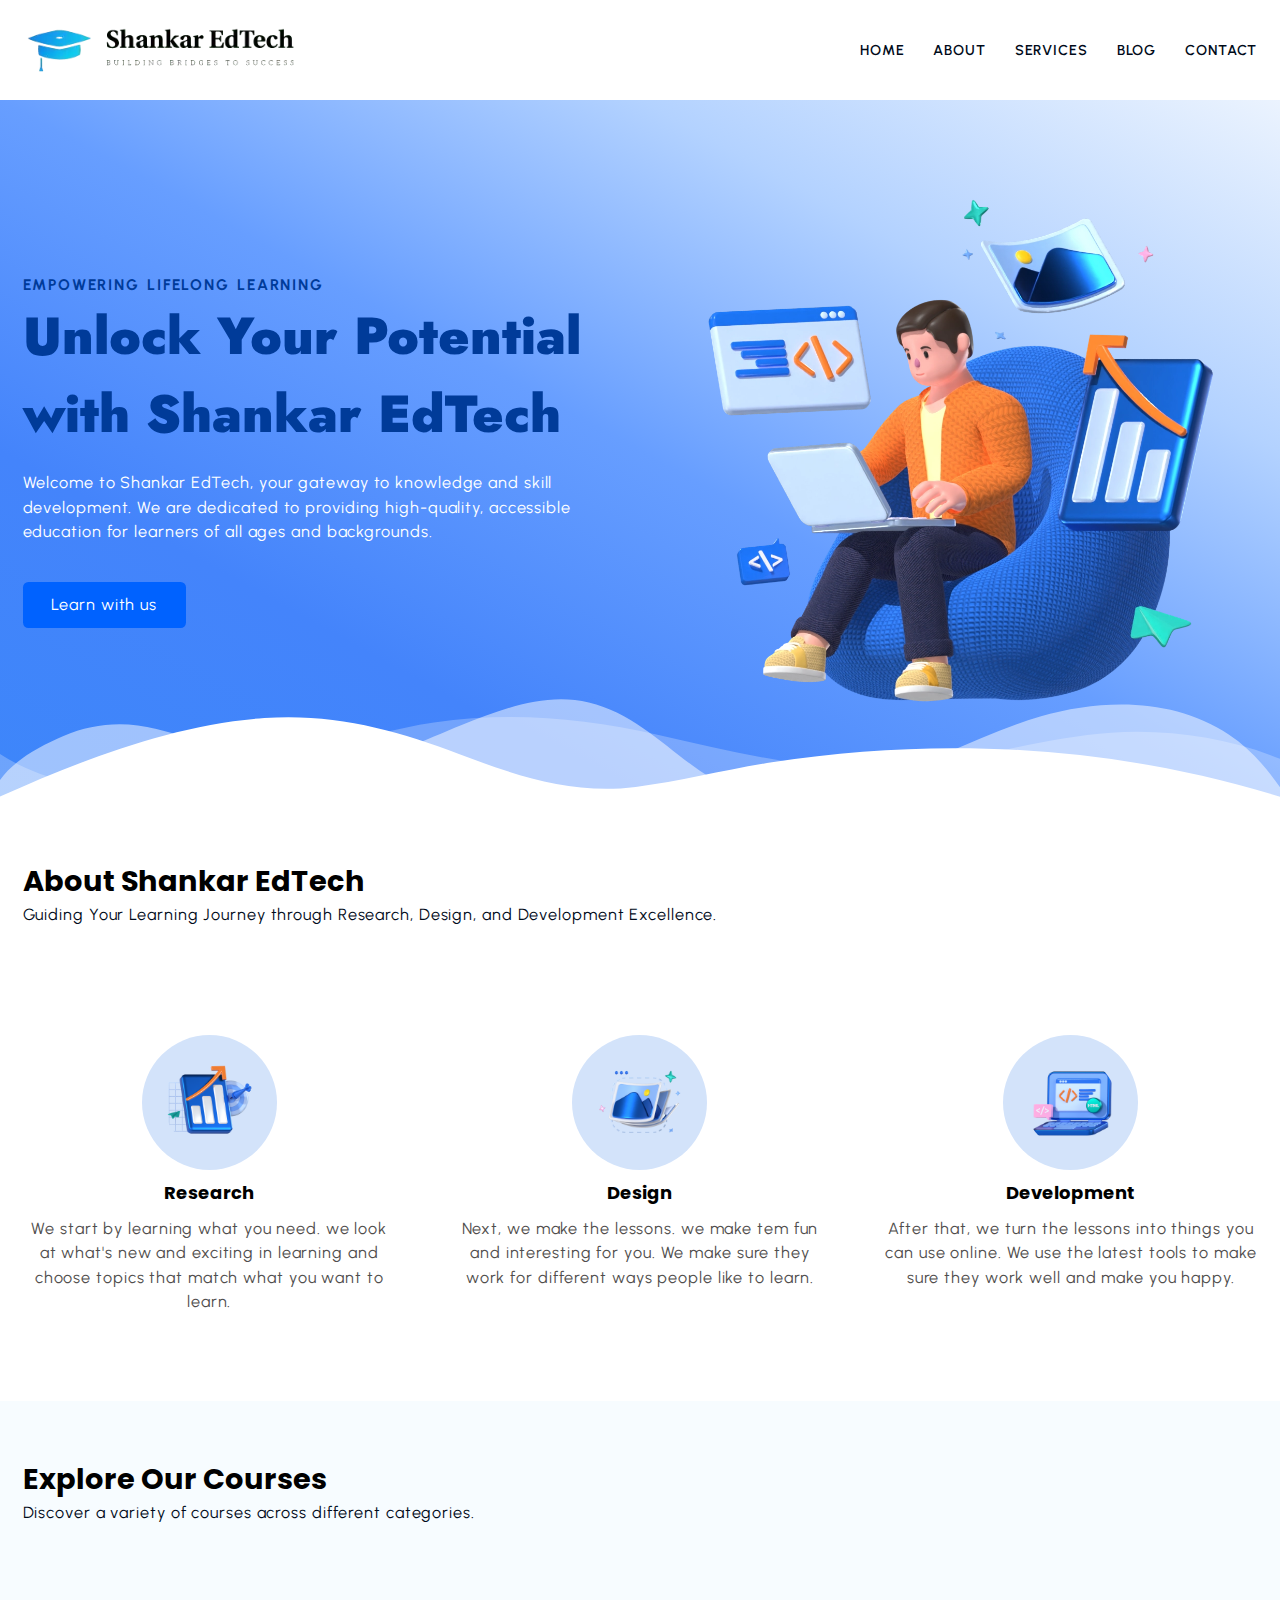
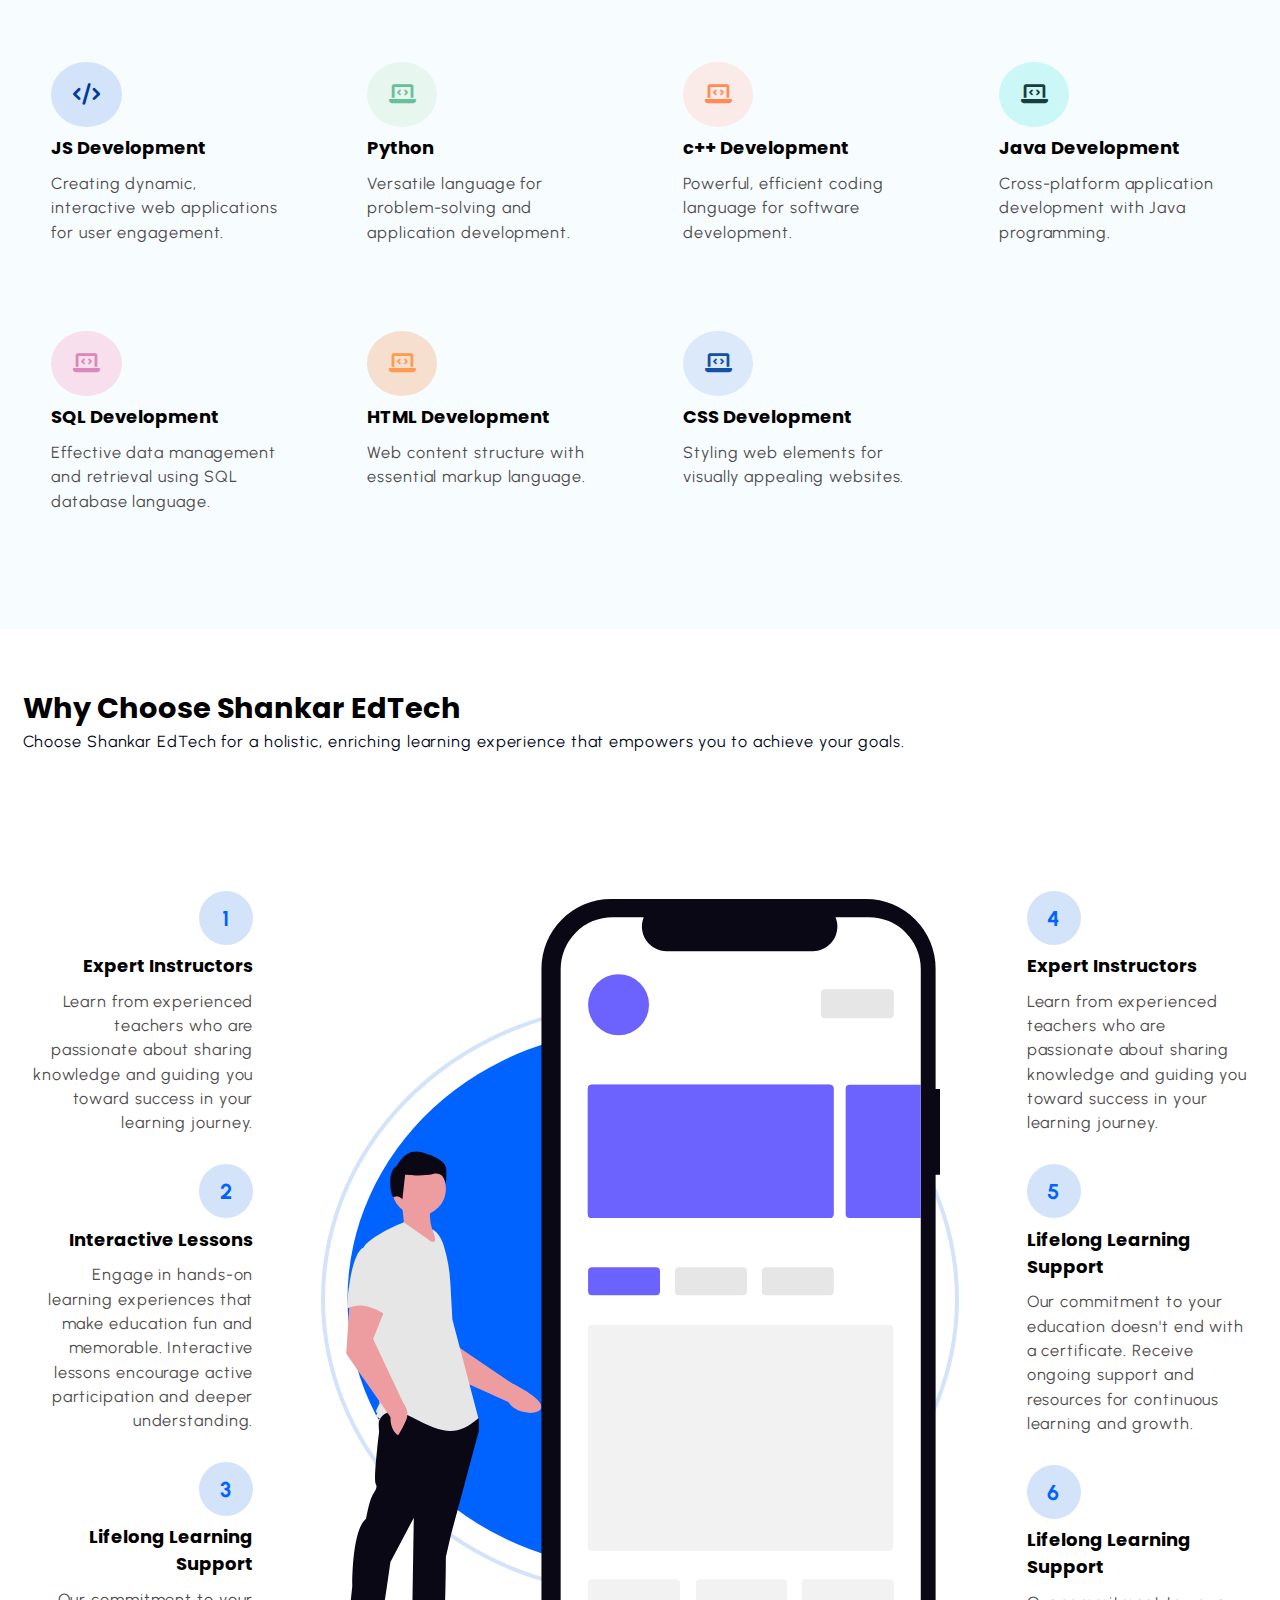
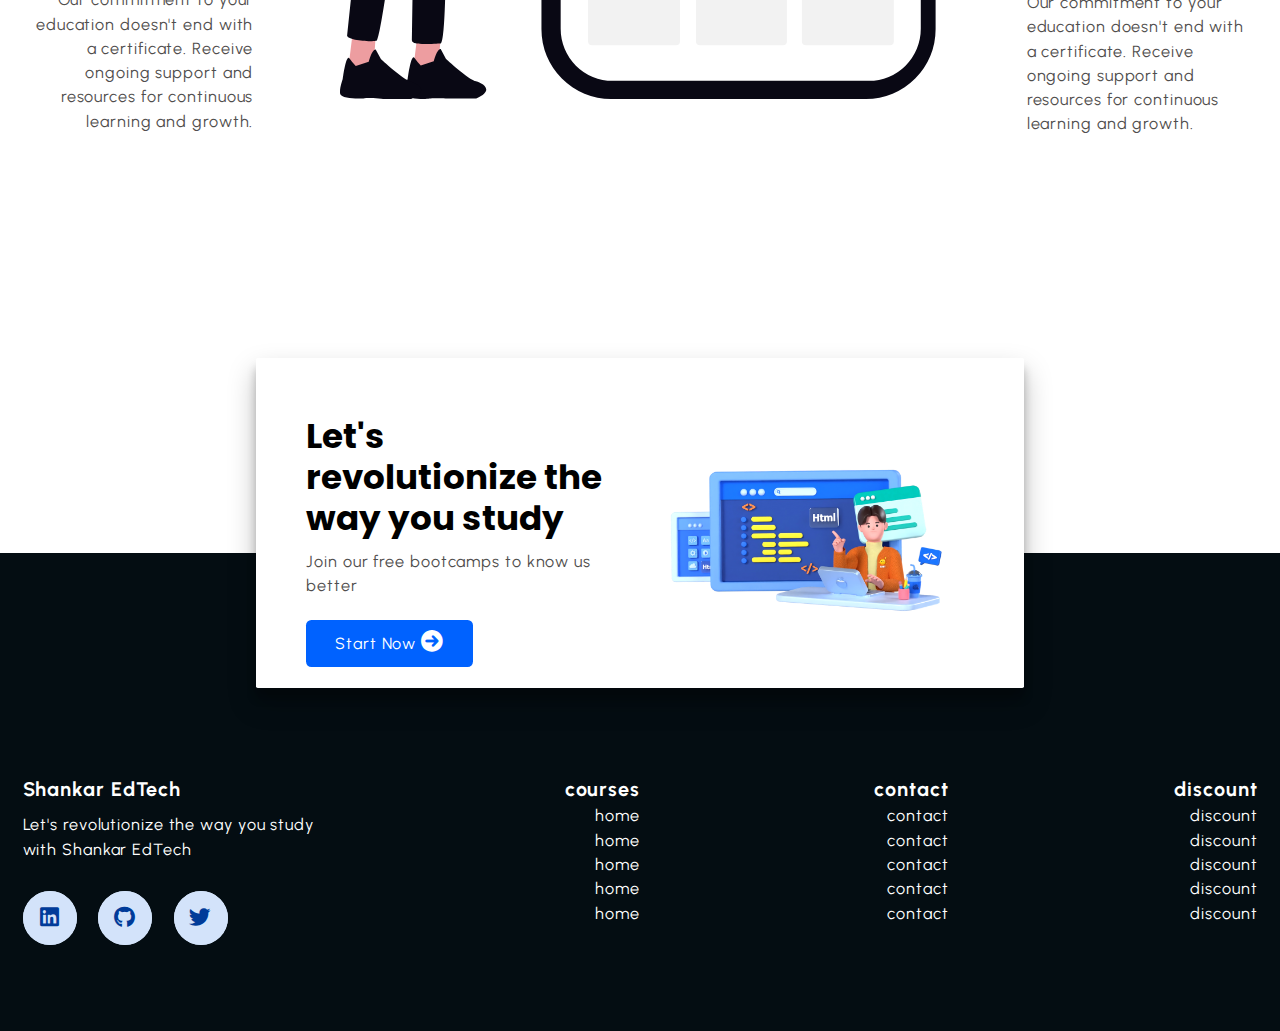
<file: index.html>
<!DOCTYPE html>
<html lang="en">

<head>
  <meta charset="UTF-8" />
  <meta name="viewport" content="width=device-width, initial-scale=1.0" />
  <meta name="description" content="  Welcome to Shankar EdTech, your gateway to knowledge and skill
  development. We are dedicated to providing high-quality,
  accessible education for learners of all ages and backgrounds.">

  <meta name="keywords" content="Shankar Sala, CSS, Shankar EdTech, Mern Stack">

  <meta name="robots" content="index, follow">

  <title>Shankar EdTech</title>
  <link rel="stylesheet" href="https://cdnjs.cloudflare.com/ajax/libs/font-awesome/6.0.0/css/all.min.css"
    integrity="sha512-9usAa10IRO0HhonpyAIVpjrylPvoDwiPUiKdWk5t3PyolY1cOd4DSE0Ga+ri4AuTroPR5aQvXU9xC6qOPnzFeg=="
    crossorigin="anonymous" referrerpolicy="no-referrer" />

  <link rel="stylesheet" href="css/style.css" />
</head>

<body>
  <!--============ Start NAVBAR Section ========= -->
  <header class="section-navbar">
    <div class="container">
      <div class="navbar-brand">
        <a href="index.html">
          <img src="./images/logo.webp" alt="My Shankar EdTech Logo" width="80%" height="auto" />
        </a>
      </div>
      <nav class="navbar">
        <ul>
          <li class="nav-item"><a class="nav-link" href="index.html">home</a></li>
          <li class="nav-item"><a class="nav-link" href="about.html">about</a></li>
          <li class="nav-item"><a class="nav-link" href="service.html">services</a></li>
          <li class="nav-item"><a class="nav-link" href="blog.html">blog</a></li>
          <li class="nav-item">
            <!-- <a class="nav-link" href="contact.html">contact</a> -->
            <!-- section-contact-homepage -->
            <a class="nav-link" href="#section-contact-homepage">contact</a>
          </li>
        </ul>
      </nav>
    </div>
  </header>
  <!--============ End NAVBAR Section ========= -->

  <!-- ========== Start Hero Section ========= -->
  <main>
    <div class="section-hero">
      <div class="container grid grid-two--cols">
        <div class="section-hero--content">
          <p class="hero-subheading">EMPOWERING LIFELONG LEARNING</p>
          <h1 class="hero-heading">
            Unlock Your Potential with Shankar EdTech
          </h1>
          <p class="hero-para">
            Welcome to Shankar EdTech, your gateway to knowledge and skill
            development. We are dedicated to providing high-quality,
            accessible education for learners of all ages and backgrounds.
          </p>
          <div class="hero-btn">
            <a href="service.html" target="_blank" class="btn btn-white">Learn with us</a>
          </div>
        </div>
        <div class="section-hero--image">
          <figure>
            <img src="./images/main-hero1.webp" alt="A 3D Character doing coding stuff" />
          </figure>
        </div>
      </div>
    </div>

    <!-- Shape Divider app -->
    <div class="custom-shape-divider-bottom-1752943285">
      <svg data-name="Layer 1" xmlns="http://www.w3.org/2000/svg" viewBox="0 0 1200 120" preserveAspectRatio="none">
        <path
          d="M0,0V46.29c47.79,22.2,103.59,32.17,158,28,70.36-5.37,136.33-33.31,206.8-37.5C438.64,32.43,512.34,53.67,583,72.05c69.27,18,138.3,24.88,209.4,13.08,36.15-6,69.85-17.84,104.45-29.34C989.49,25,1113-14.29,1200,52.47V0Z"
          opacity=".25" class="shape-fill"></path>
        <path
          d="M0,0V15.81C13,36.92,27.64,56.86,47.69,72.05,99.41,111.27,165,111,224.58,91.58c31.15-10.15,60.09-26.07,89.67-39.8,40.92-19,84.73-46,130.83-49.67,36.26-2.85,70.9,9.42,98.6,31.56,31.77,25.39,62.32,62,103.63,73,40.44,10.79,81.35-6.69,119.13-24.28s75.16-39,116.92-43.05c59.73-5.85,113.28,22.88,168.9,38.84,30.2,8.66,59,6.17,87.09-7.5,22.43-10.89,48-26.93,60.65-49.24V0Z"
          opacity=".5" class="shape-fill"></path>
        <path
          d="M0,0V5.63C149.93,59,314.09,71.32,475.83,42.57c43-7.64,84.23-20.12,127.61-26.46,59-8.63,112.48,12.24,165.56,35.4C827.93,77.22,886,95.24,951.2,90c86.53-7,172.46-45.71,248.8-84.81V0Z"
          class="shape-fill"></path>
      </svg>
    </div>
  </main>

  <!-- ========== End Hero Section ========= -->

  <!-- start about section  -->
  <section class="section-about">
    <div class="container">
      <h2 class="section-common-heading">
        About Shankar EdTech
      </h2>
      <p class="section-common-subheading">
        Guiding Your Learning Journey through Research, Design, and Development Excellence.
      </p>
    </div>

    <div class="container grid grid-three--cols">
      <div class="about-div">
        <div class="icon">
          <img src="./images/research.png" alt="Shankar EdTech research team">
        </div>
        <h3 class="section-common--title">Research</h3>
        <p>
          We start by learning what you need. we look at what's new and exciting in learning and choose topics that
          match what you want to learn.
        </p>
      </div>

      <div class="about-div">
        <div class="icon">
          <img src="./images/design.png" alt="Shankar EdTech design team">
        </div>
        <h3 class="section-common--title">Design</h3>
        <p>
          Next, we make the lessons. we make tem fun and interesting for you. We make sure they work for different ways
          people like to learn.
        </p>
      </div>

      <div class="about-div">
        <div class="icon">
          <img src="./images/Coding.png" alt="Shankar EdTech coding team">
        </div>
        <h3 class="section-common--title">Development</h3>
        <p>
          After that, we turn the lessons into things you can use online. We use the latest tools to make sure they work
          well and make you happy.
        </p>
      </div>

    </div>
  </section>
  <!-- end about section  -->

  <!-- ========== Start courses Section ========== -->
  <section class="section-course">
    <div class="container">
      <h2 class="section-common-heading">Explore Our Courses</h2>
      <p class="section-common-subheading">
        Discover a variety of courses across different categories.
      </p>
    </div>

    <div class="container grid grid-four--cols">
      <div class="course-div">
        <div class="icon">
          <!-- <i class="fa-brands fa-js"></i> -->
          <i class="fa-solid fa-code"></i>
        </div>
        <h3 class="section-common--title">JS Development</h3>
        <p>
          Creating dynamic, interactive web applications for user engagement.
        </p>
      </div>

      <div class="course-div">
        <div class="icon"><i class="fa-solid fa-laptop-code"></i></div>
        <h3 class="section-common--title">Python</h3>
        <p>
          Versatile language for problem-solving and application development.
        </p>
      </div>

      <div class="course-div">
        <div class="icon"><i class="fa-solid fa-laptop-code"></i></div>
        <h3 class="section-common--title">c++ Development</h3>
        <p>Powerful, efficient coding language for software development.</p>
      </div>

      <div class="course-div">
        <div class="icon"><i class="fa-solid fa-laptop-code"></i></div>
        <h3 class="section-common--title">Java Development</h3>
        <p>Cross-platform application development with Java programming.</p>
      </div>

      <div class="course-div">
        <div class="icon"><i class="fa-solid fa-laptop-code"></i></div>
        <h3 class="section-common--title">SQL Development</h3>
        <p>
          Effective data management and retrieval using SQL database language.
        </p>
      </div>

      <div class="course-div">
        <div class="icon"><i class="fa-solid fa-laptop-code"></i></div>
        <h3 class="section-common--title">HTML Development</h3>
        <p>Web content structure with essential markup language.</p>
      </div>

      <div class="course-div">
        <div class="icon"><i class="fa-solid fa-laptop-code"></i></div>
        <h3 class="section-common--title">CSS Development</h3>
        <p>Styling web elements for visually appealing websites.</p>
      </div>
    </div>
  </section>

  <!-- ========== End courses Section ========== -->

  <!-- ========== Start why choose Section ========== -->
  <section class="section-why--choose">
    <div class="container">
      <h2 class="section-common-heading">Why Choose Shankar EdTech</h2>
      <p class="section-common-subheading">
        Choose Shankar EdTech for a holistic, enriching learning experience that empowers you to achieve your goals.
      </p>
    </div>

    <div class="container grid grid-three--cols">
      <div class="choose-left--div text-align--right">

        <div class="why-choose--div">
          <p class="common-text--highlight">1</p>
          <h3 class="section-common--title">Expert Instructors</h3>
          <p>
            Learn from experienced teachers who are passionate about sharing
            knowledge and guiding you toward success in your learning journey.
          </p>
        </div>

        <div class="why-choose--div">
          <p class="common-text--highlight">2</p>
          <h3 class="section-common--title">Interactive Lessons</h3>
          <p>
            Engage in hands-on learning experiences that make education fun
            and memorable. Interactive lessons encourage active participation
            and deeper understanding.
          </p>
        </div>

        <div class="why-choose--div">
          <p class="common-text--highlight">3</p>
          <h3 class="section-common--title">Lifelong Learning Support</h3>
          <p>
            Our commitment to your education doesn't end with a certificate.
            Receive ongoing support and resources for continuous learning and
            growth.
          </p>
        </div>

      </div>

      <!--! center part of image  -->

      <div class="choose-center--div">
        <figure>
          <img src="./images/mobile.svg" alt="Shankar EdTech Website">
        </figure>
      </div>

      <!--? right side the contetn  -->
      <div class="choose-right--div text-align--left">

        <div class="why-choose--div">
          <p class="common-text--highlight">4</p>
          <h3 class="section-common--title">Expert Instructors</h3>
          <p>
            Learn from experienced teachers who are passionate about sharing
            knowledge and guiding you toward success in your learning journey.
          </p>
        </div>

        <div class="why-choose--div text-align--left">
          <p class="common-text--highlight">5</p>
          <h3 class="section-common--title">Lifelong Learning Support</h3>
          <p>
            Our commitment to your education doesn't end with a certificate.
            Receive ongoing support and resources for continuous learning and
            growth.
          </p>
        </div>

        <div class="why-choose--div text-align--left">
          <p class="common-text--highlight">6</p>
          <h3 class="section-common--title">Lifelong Learning Support</h3>
          <p>
            Our commitment to your education doesn't end with a certificate.
            Receive ongoing support and resources for continuous learning and
            growth.
          </p>
        </div>

      </div>
    </div>
  </section>

  <!-- ========== end why choose Section ========== -->

  <div class="section-contact--homepage" id="section-contact-homepage">
    <div class="container grid grid-two--cols">
      <div class="contact-content">
        <h2 class="contact-title">
          Let's revolutionize the way you study

        </h2>
        <p>Join our free bootcamps to know us better</p>
        <div class="btn">
          <a href="contact.html" target="_blank">start now <i class="fa-solid fa-circle-arrow-right"></i></a>
        </div>
      </div>
      <div class="contact-image">
        <img src="images/main.png" alt="contact section">
      </div>
    </div>
  </div>

  <!-- start footer section  -->

  <footer>
    <div class="container grid grid-four--cols">
      <div class="footer-1--div">
        <div class="logo-brand">
          <a href="index.html" class="footer-subheading">Shankar EdTech</a>
          <p>
            Let's revolutionize the way you study with Shankar EdTech
          </p>
        </div>

        <div class="social-footer--icons">
             <a href="https://www.linkedin.com/in/shankar-sala/" target="_blank" class="common-text--highlight"><i class="fa-brands fa-linkedin"></i></a>
             <a href="https://github.com/Shankar-Sala" target="_blank" class="common-text--highlight"><i class="fa-brands fa-github"></i></a>
             <a href="https://x.com/Shankar_WebDev" target="_blank" class="common-text--highlight"><i class="fa-brands fa-twitter"></i></a>
        </div>
      </div>
        <div class="footer-2--div">
          <p class="footer-subheading">courses    </p>
            <ul>
              <li><a href="index.html">home</a></li>
              <li><a href="index.html">home</a></li>
              <li><a href="index.html">home</a></li>
              <li><a href="index.html">home</a></li>
              <li><a href="index.html">home</a></li>
            </ul>
        </div>

        <div class="footer-3--div">
          <p class="footer-subheading">contact</p>
            <ul>
              <li><a href="index.html">contact</a></li>
              <li><a href="index.html">contact</a></li>
              <li><a href="index.html">contact</a></li>
              <li><a href="index.html">contact</a></li>
              <li><a href="index.html">contact</a></li>
            </ul>
          
        </div>

        
        <div class="footer-4--div">
          <p class="footer-subheading">discount</p>
            <ul>
              <li><a href="index.html">discount</a></li>
              <li><a href="index.html">discount</a></li>
              <li><a href="index.html">discount</a></li>
              <li><a href="index.html">discount</a></li>
              <li><a href="index.html">discount</a></li>
            </ul>
        
        </div>
      </div>

  </footer>


  <!-- end footer section  -->
</body>

</html>

</html>
</file>
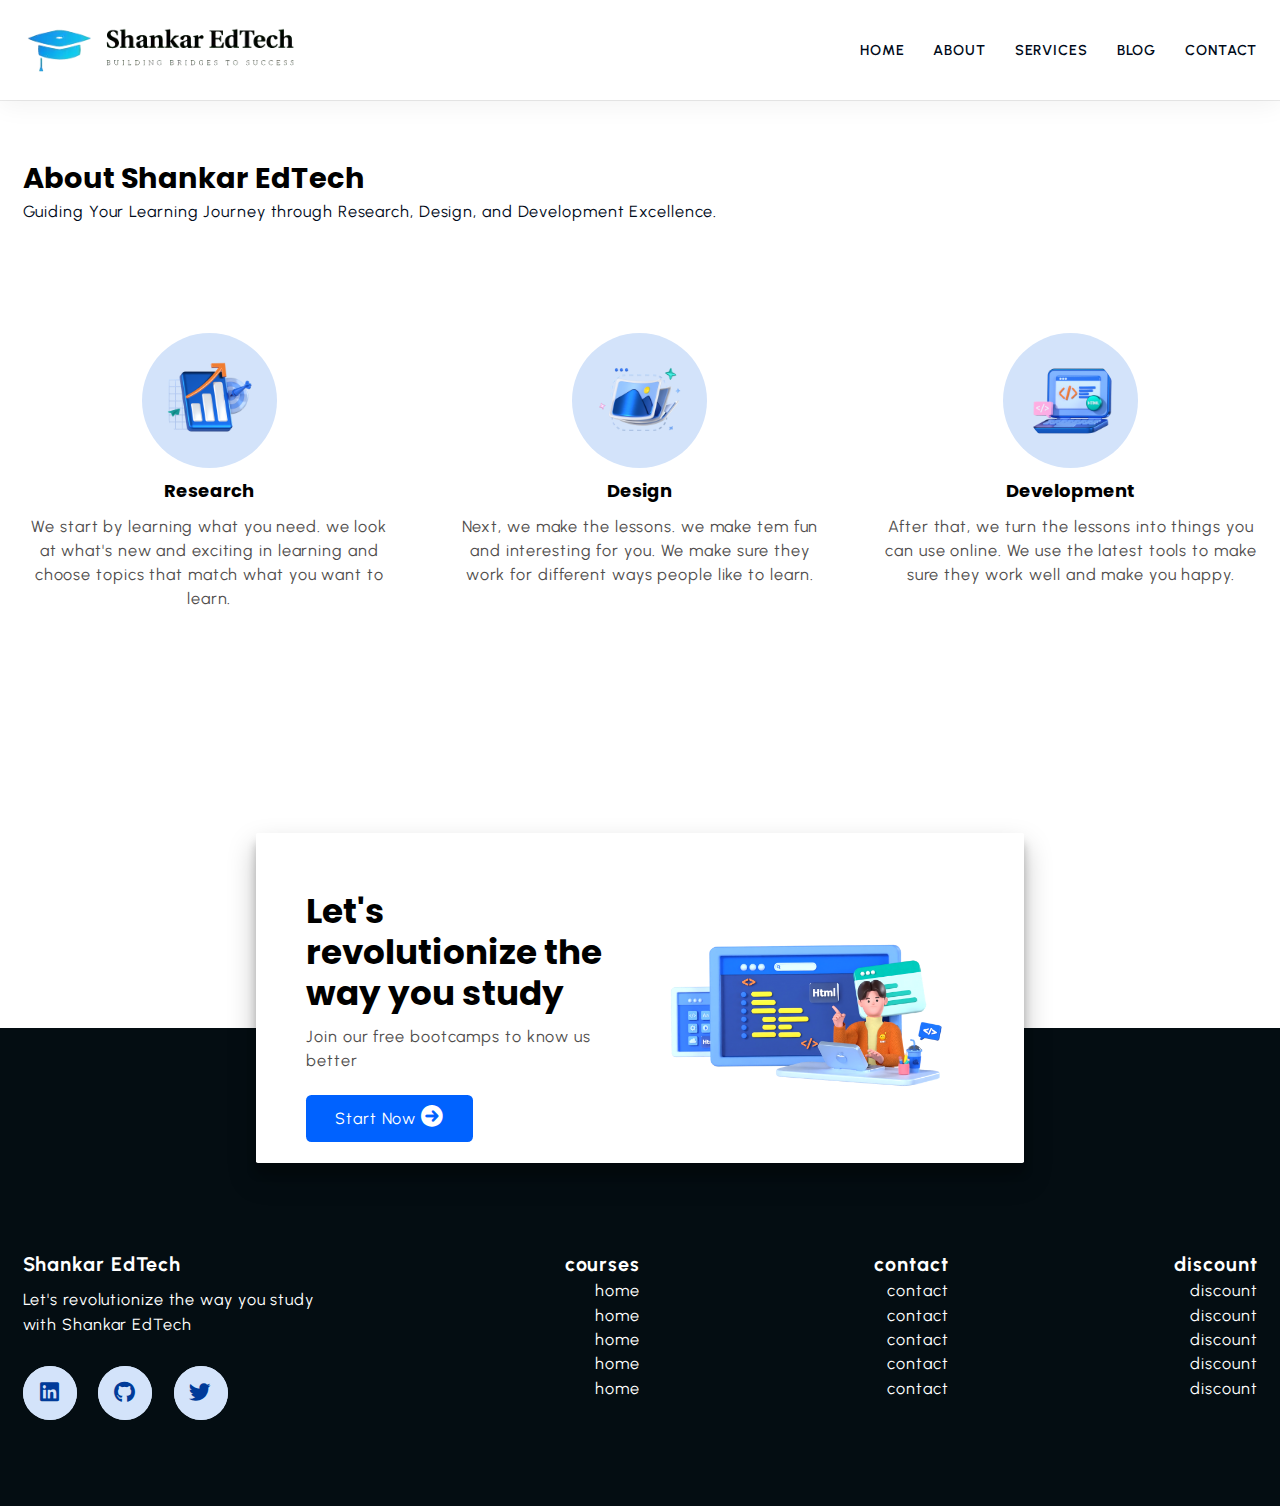
<file: about.html>
<!DOCTYPE html>
<html lang="en">

<head>
  <meta charset="UTF-8" />
  <meta name="viewport" content="width=device-width, initial-scale=1.0" />
  <title>Shankar EdTech About</title>
  <link rel="stylesheet" href="https://cdnjs.cloudflare.com/ajax/libs/font-awesome/6.0.0/css/all.min.css"
    integrity="sha512-9usAa10IRO0HhonpyAIVpjrylPvoDwiPUiKdWk5t3PyolY1cOd4DSE0Ga+ri4AuTroPR5aQvXU9xC6qOPnzFeg=="
    crossorigin="anonymous" referrerpolicy="no-referrer" />

  <link rel="stylesheet" href="css/style.css" />
</head>

<body>
  <!--============ Start NAVBAR Section ========= -->
  <header class="section-navbar">
    <div class="container">
      <div class="navbar-brand">
        <a href="index.html">
          <img src="./images/logo.webp" alt="My Shankar EdTech Logo" width="80%" height="auto" />
        </a>
      </div>
      <nav class="navbar">
        <ul>
          <li class="nav-item"><a class="nav-link" href="index.html">home</a></li>
          <li class="nav-item"><a class="nav-link" href="about.html">about</a></li>
          <li class="nav-item"><a class="nav-link" href="service.html">services</a></li>
          <li class="nav-item"><a class="nav-link" href="blog.html">blog</a></li>
          <li class="nav-item"><a class="nav-link" href="contact.html">contact</a></li>
        </ul>
      </nav>
    </div>
  </header>
  <!--============ End NAVBAR Section ========= -->

    <!-- start about section  -->
    <section class="section-about">
      <div class="container">
        <h2 class="section-common-heading">
          About Shankar EdTech
        </h2>
        <p class="section-common-subheading">
          Guiding Your Learning Journey through Research, Design, and Development Excellence.
        </p>
      </div>
  
      <div class="container grid grid-three--cols">
        <div class="about-div">
          <div class="icon">
            <img src="./images/research.png" alt="Shankar EdTech research team">
          </div>
          <h3 class="section-common--title">Research</h3>
          <p>
            We start by learning what you need. we look at what's new and exciting in learning and choose topics that
            match what you want to learn.
          </p>
        </div>
  
        <div class="about-div">
          <div class="icon">
            <img src="./images/design.png" alt="Shankar EdTech design team">
          </div>
          <h3 class="section-common--title">Design</h3>
          <p>
            Next, we make the lessons. we make tem fun and interesting for you. We make sure they work for different ways
            people like to learn.
          </p>
        </div>
  
        <div class="about-div">
          <div class="icon">
            <img src="./images/Coding.png" alt="Shankar EdTech coding team">
          </div>
          <h3 class="section-common--title">Development</h3>
          <p>
            After that, we turn the lessons into things you can use online. We use the latest tools to make sure they work
            well and make you happy.
          </p>
        </div>
  
      </div>
    </section>
    <!-- end about section  -->


    <div class="section-contact--homepage" id="section-contact-homepage">
      <div class="container grid grid-two--cols">
        <div class="contact-content">
          <h2 class="contact-title">
            Let's revolutionize the way you study
  
          </h2>
          <p>Join our free bootcamps to know us better</p>
          <div class="btn">
            <a href="contact.html" target="_blank">start now <i class="fa-solid fa-circle-arrow-right"></i></a>
          </div>
        </div>
        <div class="contact-image">
          <img src="images/main.png" alt="contact section">
        </div>
      </div>
    </div>

      <!-- start footer section  -->

  <footer>
    <div class="container grid grid-four--cols">
      <div class="footer-1--div">
        <div class="logo-brand">
          <a href="index.html" class="footer-subheading">Shankar EdTech</a>
          <p>
            Let's revolutionize the way you study with Shankar EdTech
          </p>
        </div>

        <div class="social-footer--icons">
             <a href="https://www.linkedin.com/in/shankar-sala/" target="_blank" class="common-text--highlight"><i class="fa-brands fa-linkedin"></i></a>
             <a href="https://github.com/Shankar-Sala" target="_blank" class="common-text--highlight"><i class="fa-brands fa-github"></i></a>
             <a href="https://x.com/Shankar_WebDev" target="_blank" class="common-text--highlight"><i class="fa-brands fa-twitter"></i></a>
        </div>
      </div>
        <div class="footer-2--div">
          <p class="footer-subheading">courses    </p>
            <ul>
              <li><a href="index.html">home</a></li>
              <li><a href="index.html">home</a></li>
              <li><a href="index.html">home</a></li>
              <li><a href="index.html">home</a></li>
              <li><a href="index.html">home</a></li>
            </ul>
        </div>

        <div class="footer-3--div">
          <p class="footer-subheading">contact</p>
            <ul>
              <li><a href="index.html">contact</a></li>
              <li><a href="index.html">contact</a></li>
              <li><a href="index.html">contact</a></li>
              <li><a href="index.html">contact</a></li>
              <li><a href="index.html">contact</a></li>
            </ul>
          
        </div>

        
        <div class="footer-4--div">
          <p class="footer-subheading">discount</p>
            <ul>
              <li><a href="index.html">discount</a></li>
              <li><a href="index.html">discount</a></li>
              <li><a href="index.html">discount</a></li>
              <li><a href="index.html">discount</a></li>
              <li><a href="index.html">discount</a></li>
            </ul>
        
        </div>
      </div>

  </footer>


  <!-- end footer section  -->
</file>
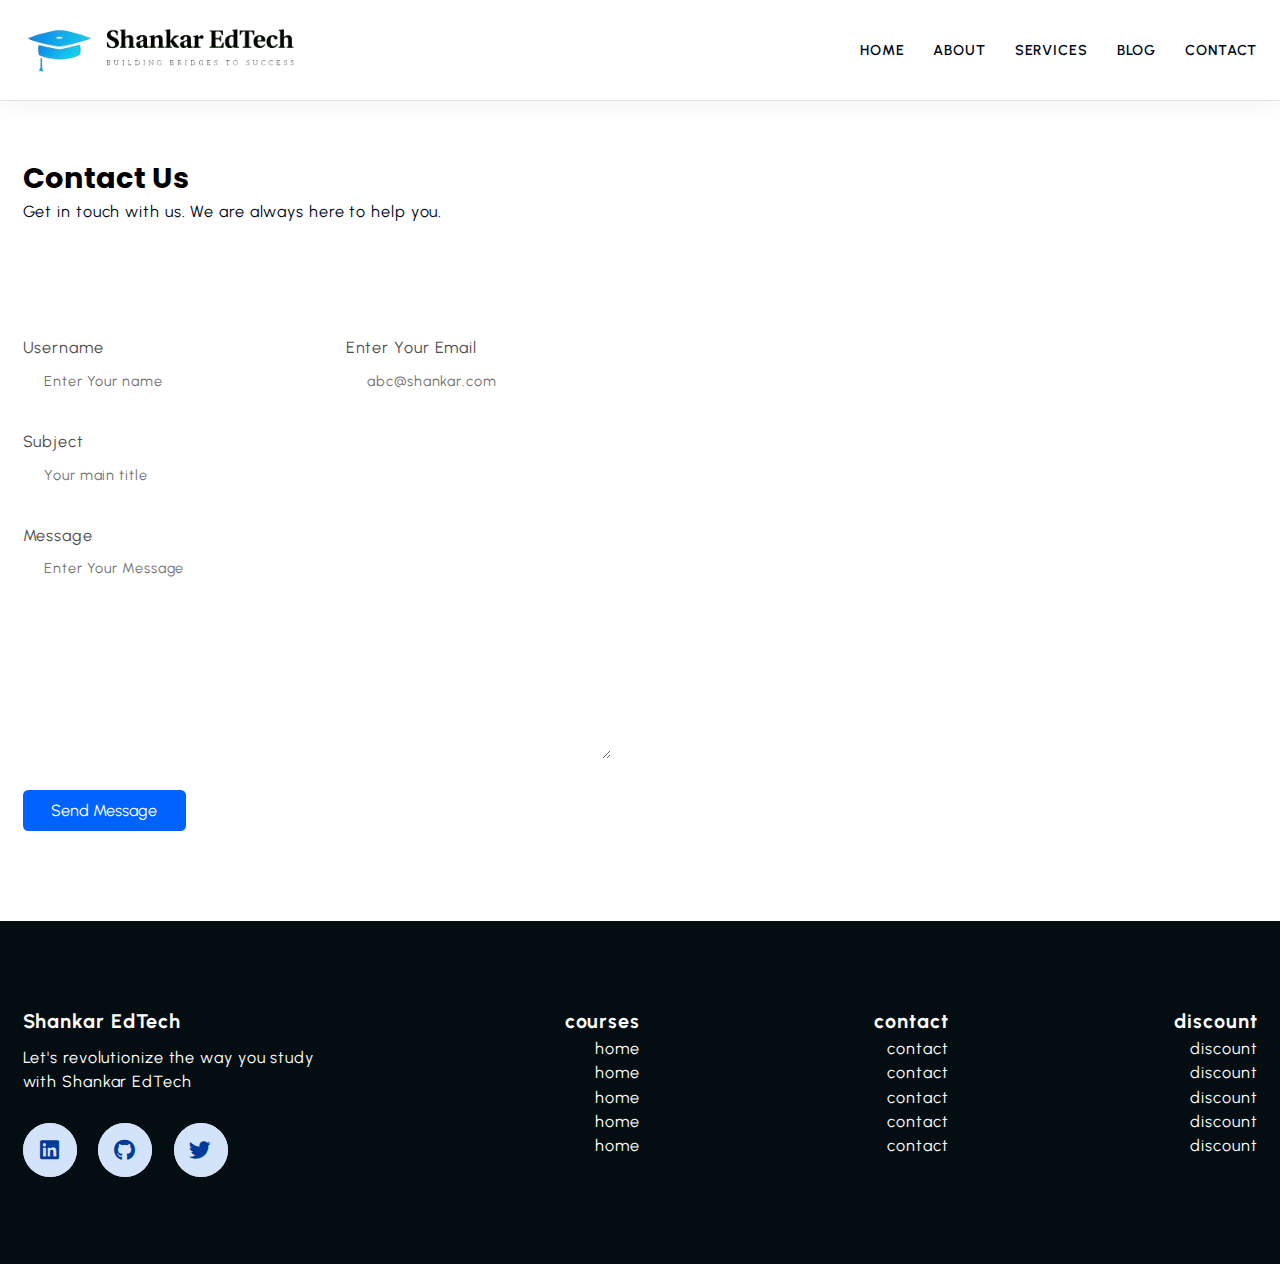
<file: contact.html>
<!DOCTYPE html>
<html lang="en">
  <head>
    <meta charset="UTF-8" />
    <meta name="viewport" content="width=device-width, initial-scale=1.0" />
    <title>Shankar EdTech Contact</title>
    <link
      rel="stylesheet"
      href="https://cdnjs.cloudflare.com/ajax/libs/font-awesome/6.0.0/css/all.min.css"
      integrity="sha512-9usAa10IRO0HhonpyAIVpjrylPvoDwiPUiKdWk5t3PyolY1cOd4DSE0Ga+ri4AuTroPR5aQvXU9xC6qOPnzFeg=="
      crossorigin="anonymous"
      referrerpolicy="no-referrer"
    />

    <link rel="stylesheet" href="css/style.css" />
  </head>
  <style>
    footer{
        padding: 0;
    }
  </style>

  <body>
    <!--============ Start NAVBAR Section ========= -->
    <header class="section-navbar">
      <div class="container">
        <div class="navbar-brand">
          <a href="index.html">
            <img
              src="./images/logo.webp"
              alt="My Shankar EdTech Logo"
              width="80%"
              height="auto"
            />
          </a>
        </div>
        <nav class="navbar">
          <ul>
            <li class="nav-item">
              <a class="nav-link" href="index.html">home</a>
            </li>
            <li class="nav-item">
              <a class="nav-link" href="about.html">about</a>
            </li>
            <li class="nav-item">
              <a class="nav-link" href="service.html">services</a>
            </li>
            <li class="nav-item">
              <a class="nav-link" href="blog.html">blog</a>
            </li>
            <li class="nav-item">
              <a class="nav-link" href="contact.html">contact</a>
            </li>
          </ul>
        </nav>
      </div>
    </header>
    <!--============ End NAVBAR Section ========= -->

    <!-- contact start section  -->
    <div class="section-contact">
      <div class="container">
        <h2 class="section-common-heading">Contact Us</h2>
        <p class="section-common-subheading">
          Get in touch with us. We are always here to help you.
        </p>
      </div>

      <div class="container grid grid-two--cols">
        <div class="contact-content">
          <form   action="https://formspree.io/f/xrblelyr" method="POST">
            <div class="grid grid-two--cols mb-3">
              <div>
                <label for="username">username</label>
                <input
                  type="text"
                  name="username"
                  id="username"
                  required
                  autocomplete="off"
                  placeholder="Enter Your name"
                />
              </div>

              <div>
                <label for="email">Enter your Email</label>
                <input
                  type="email"
                  name="email"
                  id="email"
                  autocomplete="off"
                  required
                  placeholder="abc@shankar.com"
                />
              </div>
            </div>

            <div class="mb-3">
              <label for="subject">Subject</label>
              <input
                type="text"
                name="subject"
                id="subject"
                placeholder="Your main title"
              />
            </div>

            <div class="mb-3">
                <label for="message">message</label>
                <textarea name="message" id="message" cols="30" rows="10" placeholder="Enter Your Message"></textarea>
            </div>

            <div>
                <button class="btn btn-submit" type="submit">Send Message</button>
            </div>

          </form>
        </div>
        <div class="contact-map">
            <iframe src="https://www.google.com/maps/embed?pb=!1m18!1m12!1m3!1d482634.04772011697!2d72.54855677879735!3d19.08226114667421!2m3!1f0!2f0!3f0!3m2!1i1024!2i768!4f13.1!3m3!1m2!1s0x3be7c6306644edc1%3A0x5da4ed8f8d648c69!2sMumbai%2C%20Maharashtra!5e0!3m2!1sen!2sin!4v1753020132258!5m2!1sen!2sin" width="100%" height="500" style="border:0;" allowfullscreen="" loading="lazy" referrerpolicy="no-referrer-when-downgrade"></iframe>
        </div>
      </div>
    </div>

    <!-- contact end section  -->


    <!-- start footer section  -->

    <footer>
      <div class="container grid grid-four--cols">
        <div class="footer-1--div">
          <div class="logo-brand">
            <a href="index.html" class="footer-subheading">Shankar EdTech</a>
            <p>Let's revolutionize the way you study with Shankar EdTech</p>
          </div>

          <div class="social-footer--icons">
            <a
              href="https://www.linkedin.com/in/shankar-sala/"
              target="_blank"
              class="common-text--highlight"
              ><i class="fa-brands fa-linkedin"></i
            ></a>
            <a
              href="https://github.com/Shankar-Sala"
              target="_blank"
              class="common-text--highlight"
              ><i class="fa-brands fa-github"></i
            ></a>
            <a
              href="https://x.com/Shankar_WebDev"
              target="_blank"
              class="common-text--highlight"
              ><i class="fa-brands fa-twitter"></i
            ></a>
          </div>
        </div>
        <div class="footer-2--div">
          <p class="footer-subheading">courses</p>
          <ul>
            <li><a href="index.html">home</a></li>
            <li><a href="index.html">home</a></li>
            <li><a href="index.html">home</a></li>
            <li><a href="index.html">home</a></li>
            <li><a href="index.html">home</a></li>
          </ul>
        </div>

        <div class="footer-3--div">
          <p class="footer-subheading">contact</p>
          <ul>
            <li><a href="index.html">contact</a></li>
            <li><a href="index.html">contact</a></li>
            <li><a href="index.html">contact</a></li>
            <li><a href="index.html">contact</a></li>
            <li><a href="index.html">contact</a></li>
          </ul>
        </div>

        <div class="footer-4--div">
          <p class="footer-subheading">discount</p>
          <ul>
            <li><a href="index.html">discount</a></li>
            <li><a href="index.html">discount</a></li>
            <li><a href="index.html">discount</a></li>
            <li><a href="index.html">discount</a></li>
            <li><a href="index.html">discount</a></li>
          </ul>
        </div>
      </div>
    </footer>

    <!-- end footer section  -->
  </body>
</html>
</file>
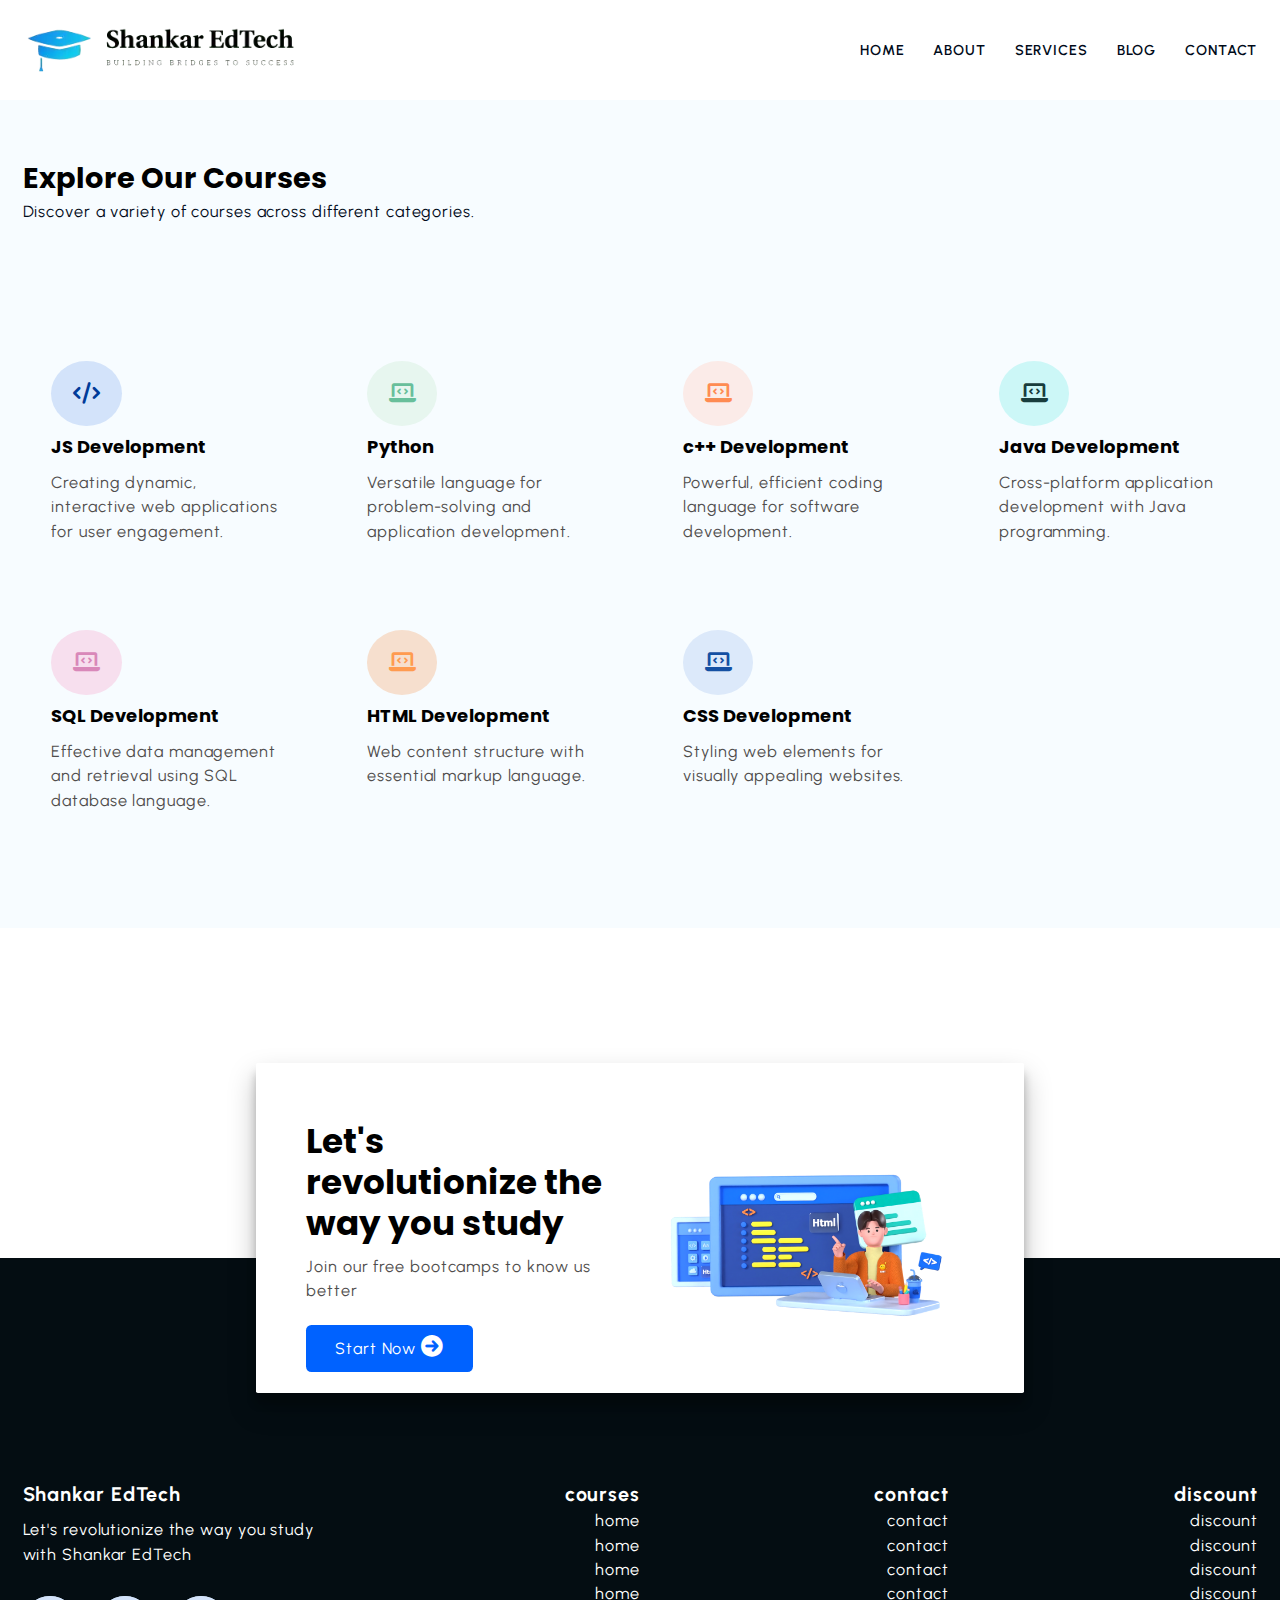
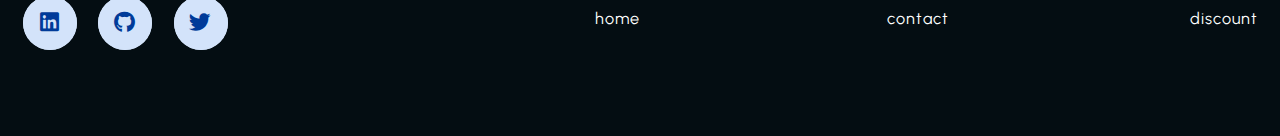
<file: service.html>
<!DOCTYPE html>
<html lang="en">

<head>
  <meta charset="UTF-8" />
  <meta name="viewport" content="width=device-width, initial-scale=1.0" />
  <title>Shankar EdTech Services</title>
  <link rel="stylesheet" href="https://cdnjs.cloudflare.com/ajax/libs/font-awesome/6.0.0/css/all.min.css"
    integrity="sha512-9usAa10IRO0HhonpyAIVpjrylPvoDwiPUiKdWk5t3PyolY1cOd4DSE0Ga+ri4AuTroPR5aQvXU9xC6qOPnzFeg=="
    crossorigin="anonymous" referrerpolicy="no-referrer" />

  <link rel="stylesheet" href="css/style.css" />
  
</head>

<body>
  <!--============ Start NAVBAR Section ========= -->
  <header class="section-navbar">
    <div class="container">
      <div class="navbar-brand">
        <a href="index.html">
          <img src="./images/logo.webp" alt="My Shankar EdTech Logo" width="80%" height="auto" />
        </a>
      </div>
      <nav class="navbar">
        <ul>
          <li class="nav-item"><a class="nav-link" href="index.html">home</a></li>
          <li class="nav-item"><a class="nav-link" href="about.html">about</a></li>
          <li class="nav-item"><a class="nav-link" href="service.html">services</a></li>
          <li class="nav-item"><a class="nav-link" href="blog.html">blog</a></li>
          <li class="nav-item"><a class="nav-link" href="contact.html">contact</a></li>
        </ul>
      </nav>
    </div>
  </header>
  <!--============ End NAVBAR Section ========= -->

  <!-- ========== Start courses Section ========== -->
  <section class="section-course">
    <div class="container">
      <h2 class="section-common-heading">Explore Our Courses</h2>
      <p class="section-common-subheading">
        Discover a variety of courses across different categories.
      </p>
    </div>

    <div class="container grid grid-four--cols">
      <div class="course-div">
        <div class="icon">
          <!-- <i class="fa-brands fa-js"></i> -->
          <i class="fa-solid fa-code"></i>
        </div>
        <h3 class="section-common--title">JS Development</h3>
        <p>
          Creating dynamic, interactive web applications for user engagement.
        </p>
      </div>

      <div class="course-div">
        <div class="icon"><i class="fa-solid fa-laptop-code"></i></div>
        <h3 class="section-common--title">Python</h3>
        <p>
          Versatile language for problem-solving and application development.
        </p>
      </div>

      <div class="course-div">
        <div class="icon"><i class="fa-solid fa-laptop-code"></i></div>
        <h3 class="section-common--title">c++ Development</h3>
        <p>Powerful, efficient coding language for software development.</p>
      </div>

      <div class="course-div">
        <div class="icon"><i class="fa-solid fa-laptop-code"></i></div>
        <h3 class="section-common--title">Java Development</h3>
        <p>Cross-platform application development with Java programming.</p>
      </div>

      <div class="course-div">
        <div class="icon"><i class="fa-solid fa-laptop-code"></i></div>
        <h3 class="section-common--title">SQL Development</h3>
        <p>
          Effective data management and retrieval using SQL database language.
        </p>
      </div>

      <div class="course-div">
        <div class="icon"><i class="fa-solid fa-laptop-code"></i></div>
        <h3 class="section-common--title">HTML Development</h3>
        <p>Web content structure with essential markup language.</p>
      </div>

      <div class="course-div">
        <div class="icon"><i class="fa-solid fa-laptop-code"></i></div>
        <h3 class="section-common--title">CSS Development</h3>
        <p>Styling web elements for visually appealing websites.</p>
      </div>
    </div>
  </section>

  <!-- ========== End courses Section ========== -->


    <div class="section-contact--homepage" id="section-contact-homepage">
      <div class="container grid grid-two--cols">
        <div class="contact-content">
          <h2 class="contact-title">
            Let's revolutionize the way you study
  
          </h2>
          <p>Join our free bootcamps to know us better</p>
          <div class="btn">
            <a href="contact.html" target="_blank">start now <i class="fa-solid fa-circle-arrow-right"></i></a>
          </div>
        </div>
        <div class="contact-image">
          <img src="images/main.png" alt="contact section">
        </div>
      </div>
    </div>

      <!-- start footer section  -->

  <footer>
    <div class="container grid grid-four--cols">
      <div class="footer-1--div">
        <div class="logo-brand">
          <a href="index.html" class="footer-subheading">Shankar EdTech</a>
          <p>
            Let's revolutionize the way you study with Shankar EdTech
          </p>
        </div>

        <div class="social-footer--icons">
             <a href="https://www.linkedin.com/in/shankar-sala/" target="_blank" class="common-text--highlight"><i class="fa-brands fa-linkedin"></i></a>
             <a href="https://github.com/Shankar-Sala" target="_blank" class="common-text--highlight"><i class="fa-brands fa-github"></i></a>
             <a href="https://x.com/Shankar_WebDev" target="_blank" class="common-text--highlight"><i class="fa-brands fa-twitter"></i></a>
        </div>
      </div>
        <div class="footer-2--div">
          <p class="footer-subheading">courses    </p>
            <ul>
              <li><a href="index.html">home</a></li>
              <li><a href="index.html">home</a></li>
              <li><a href="index.html">home</a></li>
              <li><a href="index.html">home</a></li>
              <li><a href="index.html">home</a></li>
            </ul>
        </div>

        <div class="footer-3--div">
          <p class="footer-subheading">contact</p>
            <ul>
              <li><a href="index.html">contact</a></li>
              <li><a href="index.html">contact</a></li>
              <li><a href="index.html">contact</a></li>
              <li><a href="index.html">contact</a></li>
              <li><a href="index.html">contact</a></li>
            </ul>
          
        </div>

        
        <div class="footer-4--div">
          <p class="footer-subheading">discount</p>
            <ul>
              <li><a href="index.html">discount</a></li>
              <li><a href="index.html">discount</a></li>
              <li><a href="index.html">discount</a></li>
              <li><a href="index.html">discount</a></li>
              <li><a href="index.html">discount</a></li>
            </ul>
        
        </div>
      </div>

  </footer>


  <!-- end footer section  -->
</file>
<file: css/style.css>
@import url("https://fonts.googleapis.com/css2?family=Jost:ital,wght@0,100..900;1,100..900&family=Poppins:ital,wght@0,100;0,200;0,300;0,400;0,500;0,600;0,700;0,800;0,900;1,100;1,200;1,300;1,400;1,500;1,600;1,700;1,800;1,900&family=Urbanist:ital,wght@0,100..900;1,100..900&display=swap");

/* base rule  */

* {
  margin: 0;
  padding: 0;
  box-sizing: border-box;
  font-family: "Urbanist", sans-serif;
}

html {
  font-size: 62.5%;
  /* 1rem = 10px  */
  /* scroll-behavior: smooth; */
  scroll-snap-type: Y proximity;
  /* scroll-snap-type: Y mandatory; */
}

h1,
h2,
h3,
h4,
h5,
h6 {
  font-family: "Poppins", sans-serif;
}

p,
li,
a,
label {
  font-family: "Urbanist", sans-serif;
  font-size: 1.8rem;
  letter-spacing: 0.1rem;
  font-weight: 400;
  color: var(--para-color);
  line-height: 1.5;
}

a {
  text-decoration: none;
}

li {
  list-style: none;
}

/* layout */

section{
  scroll-snap-align: start;
}

.container {
  max-width: 142rem;
  margin: 0 auto;
  padding: 9.6rem 2.4rem;
}

/* .section-about .container:first-child,
.section-blog .container:first-child,
.section-course .container:first-child,
.section-contact--homepage .container:first-child,
.section-why--choose .container:first-child,
.section-contact .container:first-child{
  padding: 6.4rem 0 2.4rem 0;
} */

:is(
    .section-about,
    .section-blog,
    .section-course,
    .section-contact--homepage,
    .section-why--choose,
    .section-contact
  )
  .container:first-child {
  padding: 6.4rem 2.4rem 2.4rem 2.4rem;
}

.grid {
  display: grid;
}

.grid-two--cols {
  grid-template-columns: repeat(2, 1fr);
}

.grid-three--cols {
  grid-template-columns: repeat(3, 1fr);
}

.grid-four--cols {
  grid-template-columns: repeat(4, 1fr);
}
/* modules and reusable  */

.section-common-heading {
  font-size: 3.2rem;
  font-weight: 700;
  text-transform: capitalize;
}

.section-common-subheading {
  color: var(--heading-color);
}

.section-common--title {
  font-size: 2rem;
  margin: 2rem 0 1.2rem 0;
}

.fa-solid {
  padding: 2.4rem;
  background-color: var(--supporting-color);
  color: var(--hero-heading-color);
  font-size: 2.4rem;
  border-radius: 50%;
}

.btn {
  display: inline-block;
  padding: 1.2rem 3.2rem;
  background-color: var(--main-color);
  color: var(--white-color);
  border-radius: 0.6rem;
}

/* States */

.btn:hover {
  background-color: var(--btn-hover-bg-color);
  cursor: pointer;
  box-shadow: var(--btn-box-shadow);
}

/* Start Navbar Section */

.section-navbar {
  width: 100%;
  box-shadow: rgba(0, 0, 0, 0.05) 0px 6px 24px 0px,
    rgba(0, 0, 0, 0.08) 0px 0px 0px 1px;
}

.section-navbar .container {
  display: flex;
  justify-content: space-between;
  align-items: center;
  padding: 1.8rem 2.4rem;
}

.section-navbar .navbar ul {
  display: flex;
  gap: 3.2rem;
  /* text-transform: capitalize;  */

  & li a {
    color: var(--heading-color);
    text-transform: uppercase;
    font-weight: 600;
    font-size: 1.6rem;
    display: inline-block;
    position: relative;

    &::after {
      content: "";
      position: absolute;
      bottom: -0.3rem;
      left: 0;
      width: 0%;
      border-bottom: 0.2rem solid var(--main-color);
      transition: all 0.3s linear;
    }
  }

  & li a:hover:after {
    width: 100%;
  }
}

/* End Navbar Section */

/* Theme  start*/

:root {
  --main-color: #0062ff;
  --supporting-color: #d3e3fa;
  --font-color: #424242;
  /* --bg-color: #ffffff; */
  --bg-color: #f7fcff;
  --heading-color: #000a19;
  --hero-heading-color: #003b99;
  --white-color: #ffffff;
  --test: #070101;
  --para-color: #504e4d;
  --btn-box-shadow: rgba(100, 100, 111, 0.2) 0px 7px 29px 0px;
  --btn-hover-bg-color: #003b99;
  --footer-bg-color: #040d12;
}

/* Theme  end*/

/* hero Section Start */

main {
  position: relative;
  background-image: linear-gradient(
    to top right,
    #3d86fa,
    #4484fb,
    #679eff,
    #b3d2ff,
    #ebf3fe
  );
}

.section-hero .grid {
  align-items: center;
  gap: 6.4rem;

  & .hero-subheading {
    text-transform: uppercase;
    letter-spacing: 0.2rem;
    font-size: 1.7rem;
    word-spacing: 0.2rem;
    color: var(--hero-heading-color);
    font-weight: 700;
  }

  & .hero-heading {
    font-size: 5.8rem;
    line-height: 1.5;
    font-family: "jost";
    color: var(--hero-heading-color);
    font-weight: 900;
  }

  & .hero-para {
    color: var(--white-color);
    margin: 2rem 0 4.2rem 0;
  }
}

.section-hero--image img {
  width: 100%;
  height: auto;
  transform: scaleX(-1);
}

/* Shape Divider app */
.custom-shape-divider-bottom-1752943285 {
  position: absolute;
  bottom: 0;
  left: 0;
  width: 100%;
  overflow: hidden;
  line-height: 0;
  transform: rotate(180deg);
}

.custom-shape-divider-bottom-1752943285 svg {
  position: relative;
  display: block;
  width: calc(100% + 1.3px);
  height: 112px;
}

.custom-shape-divider-bottom-1752943285 .shape-fill {
  fill: #ffffff;
}

.custom-shape-divider-bottom-1752927838 svg {
  position: relative;
  display: block;
  width: calc(100% + 1.3px);
  height: 12rem;
}

.custom-shape-divider-bottom-1752927838 .shape-fill {
  fill: #ffffff;
}

/* hero Section End */

/* start about section */

.section-about .grid {
  gap: 6.4rem;
}

.section-about .about-div {
  text-align: center;
}

.section-about img {
  padding: 2.4rem;
  background-color: var(--supporting-color);
  width: 15rem;
  height: auto;
  border-radius: 50%;
  transition: all 0.3s linear;
}

.about-div .icon img:hover {
  transform: rotate(360deg);
  background: linear-gradient(to right, #0575e6, #021b79);
}
/* end about section */

/* start course section  */

.section-course {
  background-color: var(--bg-color);
}

.section-course .grid {
  gap: 3.2rem;
}

.section-course .course-div {
  padding: 3.2rem;
}

.section-course .course-div:hover {
  box-shadow: var(--btn-box-shadow);
}

.course-div:nth-child(2) .icon .fa-solid {
  color: #68bf9b;
  background-color: #e7f6ef;
}

.course-div:nth-child(3) .icon .fa-solid {
  color: #ff8b52;
  background-color: #fbebe8;
}

.course-div:nth-child(4) .icon .fa-solid {
  color: #183d3d;
  background-color: #ccf7f7;
}

.course-div:nth-child(5) .icon .fa-solid {
  color: #d988b9;
  background-color: rgb(247, 223, 238);
}

.course-div:nth-child(6) .icon .fa-solid {
  color: #ff9b50;
  background-color: #f6dfce;
}

.course-div:nth-child(7) .icon .fa-solid {
  color: #1450a3;
  background-color: #dce9fa;
}
/* end  course section  */

/* blog start section  */
.section-blog {
  background-color: var(--bg-color);

  & .grid {
    gap: 6.4rem;
  }

  & .blog {
    box-shadow: var(--btn-box-shadow);
    transition: scale 0.3s linear;
    & .blog-content {
      padding: 1.4rem 2.4rem 2.4rem;
    }

    &:hover {
      scale: 1.1;
    }
  }

  & img {
    width: 100%;
    height: auto;
  }

  & .blog-date {
    display: flex;
    justify-content: space-between;
    margin-top: 1.6rem;
  }

  & .fa-solid {
    background-color: transparent;
    padding: 0;
    font-size: 1.4rem;
  }
}

& .section-common--title {
  margin-top: 0.8rem;
}

/* blog end section  */

/* Start why choose section  */

.section-why--choose .grid {
  gap: 9.6rem;
}

.why-choose--div {
  margin-top: 3.2rem;
}

.section-why--choose .text-align--right .why-choose--div {
  display: flex;
  flex-direction: column;
  justify-content: start;
  align-items: end;
  text-align: right;
}

.common-text--highlight {
  width: 6rem;
  aspect-ratio: 1;
  border-radius: 50%;
  background-color: var(--supporting-color);
  color: var(--main-color);
  display: flex;
  justify-content: center;
  align-items: center;
  font-size: 2.4rem;
  font-weight: 700;
}

.choose-center--div figure {
  width: 90%;
  height: auto;
}

.choose-center--div,
figure {
  display: flex;
  justify-content: center;
  align-items: center;
  position: relative;
}

.choose-center--div figure::before,
.choose-center--div figure::after {
  content: "";
  position: absolute;
  top: 50%;
  left: 50%;
  transform: translate(-50%, -50%);
  background-color: var(--main-color);
  width: 65rem;
  /* aspect-ratio: 1; */
  height: 60rem;
  border-radius: 50%;
  z-index: -1;
}

.choose-center--div figure::before {
  animation: circle 5s linear infinite;
}

@keyframes circle {
  0% {
    background-color: #b3d0ff;
  }
  25% {
    background-color: #80b1ff;
  }
  50% {
    background-color: #4d91ff;
  }
  75% {
    background-color: #99c0ff;
  }
  100% {
    background-color: #3381ff;
  }
}

.choose-center--div figure::after {
  width: 70rem;
  height: 65rem;
  /* aspect-ratio: 1; */
  background-color: transparent;
  z-index: -2;
  border: 0.5rem solid var(--supporting-color);
}

/* End why choose section  */

/*start Contact home section  */

.section-contact--homepage {
  width: 60%;
  min-height: 30rem;
  margin: 0 auto;
  box-shadow: rgba(0, 0, 0, 0.25) 0px 14px 28px,
    rgba(0, 0, 0, 0.22) 0px 10px 10px;
  /* margin-bottom: 5rem; */
  border-radius: 0.2rem;
  padding: 0 3.2rem;
  position: relative;
  bottom: -15rem;
  /* margin-bottom: 15rem; */
  background-color: var(--white-color);
  z-index: 1;

  & .grid {
    align-items: center;
    gap: 6.4rem;
  }
}

.contact-title {
  font-size: 3.8rem;
  line-height: 1.2;
}

.contact-content p {
  margin: 1.2rem 0 2.4rem 0;
}

.section-contact--homepage a {
  color: var(--white-color);
  text-transform: capitalize;
}

.section-contact--homepage .fa-solid {
  padding: 0;
  color: var(--white-color);
  background-color: var(--main-color);
}
.section-contact--homepage img {
  width: 90%;
  height: auto;
}

/*end Contact home section  */

/* actual contact page  start */

.mb-3 {
  margin-bottom: 3.2rem;
}

.section-contact {
  & .grid {
    align-items: center;
    gap: 6.4rem;
  }
}

label {
  display: block;
  text-transform: capitalize;
}

.contact-content .grid {
  gap: 6.4rem;
}

input,
textarea {
  width: 100%;
  padding: 1.2rem 2.4rem;
  font-size: 1.7rem;
  letter-spacing: 0.1rem;
  border: none;
}

::placeholder {
  font-size: 1.6rem;
  letter-spacing: 0.1rem;
}
.btn-submit {
  font-size: 1.8rem;
  border: none;
  text-transform: capitalize;
}

input:focus-visible,
textarea:focus-visible {
  outline: 0.1rem solid var(--btn-hover-bg-color);
}

/* actual contact page  end  */

/* <!-- start footer section  --> */

footer {
  background-color: var(--footer-bg-color);
  padding-top: 15rem;
}

footer * {
  color: var(--white-color);
}

footer .grid {
  text-align: right;
}

.footer-subheading {
  font-size: 2.2rem;
  font-weight: 700;
}

.footer-1--div p {
  margin: 1rem 0 3.2rem 0;
}

.footer-1--div {
  text-align: left;
  & .social-footer--icons {
    display: flex;
    gap: 2.4rem;
  }

  & .fa-brands {
    width: 6rem;
    aspect-ratio: 1;
    background-color: var(--supporting-color);
    color: var(--btn-hover-bg-color);
    border-radius: 50%;
    /* display: grid;
    place-items: center; */
    display: flex;
    justify-content: center;
    align-items: center;
    transition: all 0.3s linear;

    &:hover {
      color: var(--supporting-color);
      background-color: var(--btn-hover-bg-color);
      rotate: 360deg;
    }
  }
}
/* <!-- end footer section  --> */

/***** scrollbar Section *****/

/* width */
::-webkit-scrollbar {
  width: 1rem;
}

/* Track */
::-webkit-scrollbar-track {
  background: var(--supporting-color);
}

/* Handle */
::-webkit-scrollbar-thumb {
  background: var(--main-color);
  border-radius: 50px;
}

/* Handle on hover */
::-webkit-scrollbar-thumb:hover {
  background: var(--heading-color);
}

/***** End scrollbar Section *****/

/* Scroll animation and snap  */

/*start media qureis section */

/* @media( max-width:1380px){ */
@media (width <= 1400px) {
  html {
    font-size: 56.25%;
    /* 1rem = 9px  */
  }

  .section-hero img {
    width: 90%;
  }
}

@media (width <= 1220px) {
  html {
    font-size: 54%;
    /* 1rem = 9px  */
  }

  :is(
      .section-about,
      .section-blog,
      .section-course,
      .section-contact--homepage,
      .section-why--choose
    )
    .grid {
    gap: 6.4rem;
  }
}

@media (width <= 1100px) {
  :is(.section-course, .section-blog) .grid-four--cols {
    grid-template-columns: repeat(auto-fit, minmax(250px, 1fr));
  }

  .section-why--choose {
    & .choose-left--div {
      order: 2;
    }

    & .choose-right--div {
      order: 3;
    }

    & .choose-center--div {
      order: 1;

      & figure::before {
        width: 0;
        height: 0;
        background-color: transparent;
        padding: 0;
      }
    }

    & figure::after {
      width: 0;
      height: 0;
      background-color: transparent;
      padding: 0;
    }
  }
}

@media (width <= 998px) {
  .section-hero {
    height: auto;
    padding-bottom: 5rem;

    & .grid-two--cols {
      grid-template-columns: 1fr;

      & .section-hero--content {
        order: 2;
      }

      & .section-hero--image {
        order: 1;

        & img {
          width: 50%;
        }
      }
    }
  }

  .section-about .about-div {
    text-align: left;
  }

  footer .grid-four--cols {
    grid-template-columns: repeat(3, minmax(100px, 1fr));
    text-align: left;

    & .footer-1--div {
      grid-row: 2/3;
      grid-column: 1/-1;
      margin-top: 6.4rem;
    }
  }
}

/* Mobile Section */
@media (width <= 768px) {
  .grid-two--cols,
  .grid-three--cols {
    grid-template-columns: 1fr;
  }

  .section-navbar .container {
    display: flex;
    flex-direction: column;

    & .navbar ul {
      gap: 2.4rem;
    }

    & .navbar-brand {
      text-align: center;
      margin-bottom: 2.4rem;
    }
  }

  .section-hero .grid .hero-heading {
    font-size: 3.8rem;
  }

  .section-why--choose {
    & img {
      width: 30%;
    }

    & .grid {
      gap: 1.4rem;
    }

    & .text-align--right .why-choose--div {
      align-items: start;
      text-align: left;
    }
  }

  .section-contact--homepage .btn {
    display: block;
    text-align: center;
  }

  .contact-title {
    font-size: 2.4rem;
  }
  :is(.section-contact--homepage) .container:first-child {
    padding: 6.4rem 0rem 2.4rem 0rem;
  }
}
/*End media qureis section */
</file>
